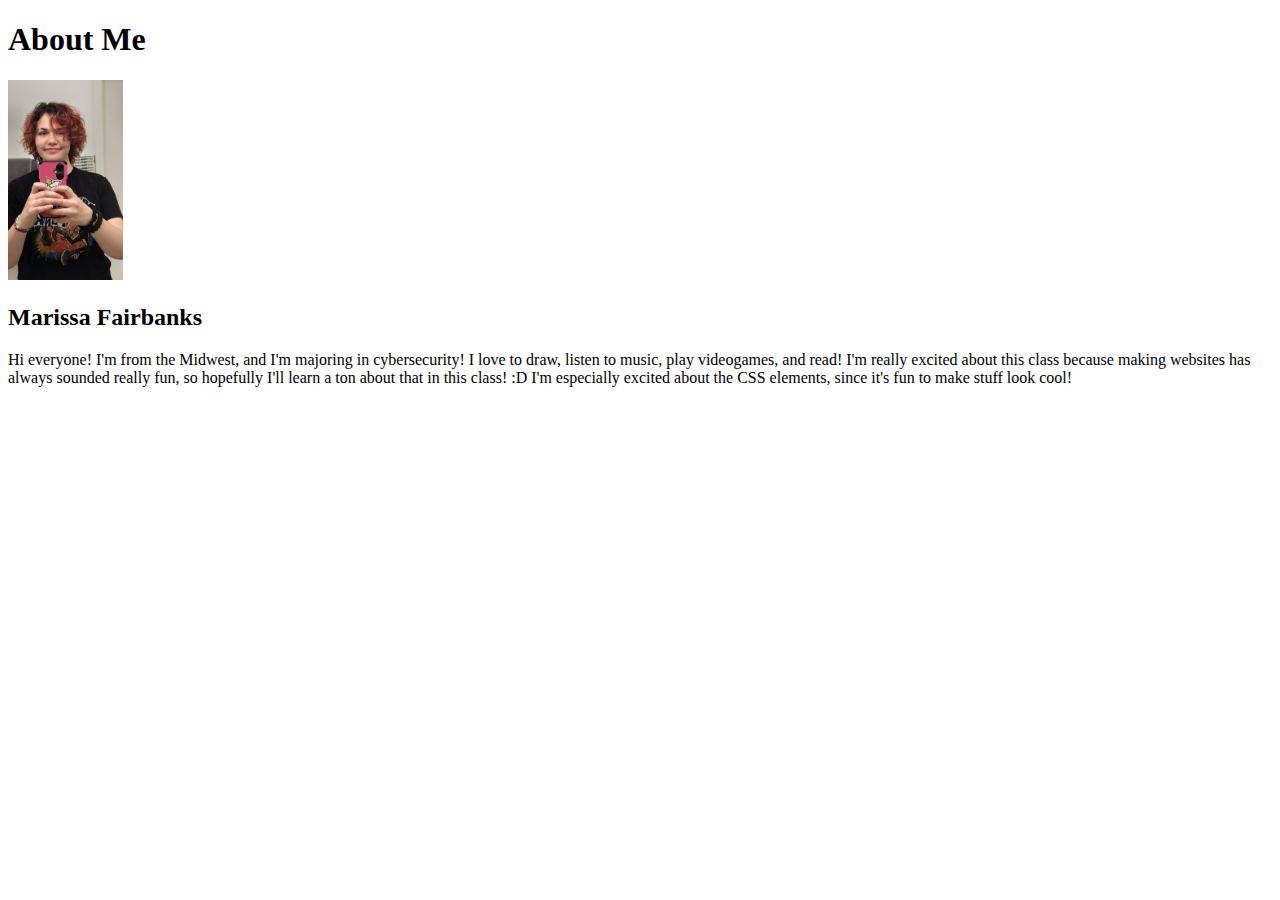
<file: about me/index.html>
<!DOCTYPE html>
<html lang="en">
<head>
    <meta charset="UFT-8">
    <meta charset="X-US-Compatible" content="IE=edge">
    <meta name="viewport" content="width=device-width, initial-scale=1.0">
    <title>All about me</title>
</head>
<body>
    <h1>About Me</h1>
    <img alt="Image of me?" src="images/IMG20250429161512.jpg" width="115" height="200">
    <h2>Marissa Fairbanks</h2>
    <p1>
        Hi everyone! I'm from the Midwest, and I'm majoring in cybersecurity! I love to draw, listen to music, play videogames, and read!
    </p1>
    <p2>
        I'm really excited about this class because making websites has always sounded really fun, so hopefully I'll learn a ton about that in this class! :D I'm especially excited about the CSS elements, since it's fun to make stuff look cool!
    </p2>
</body>
</html>
</file>
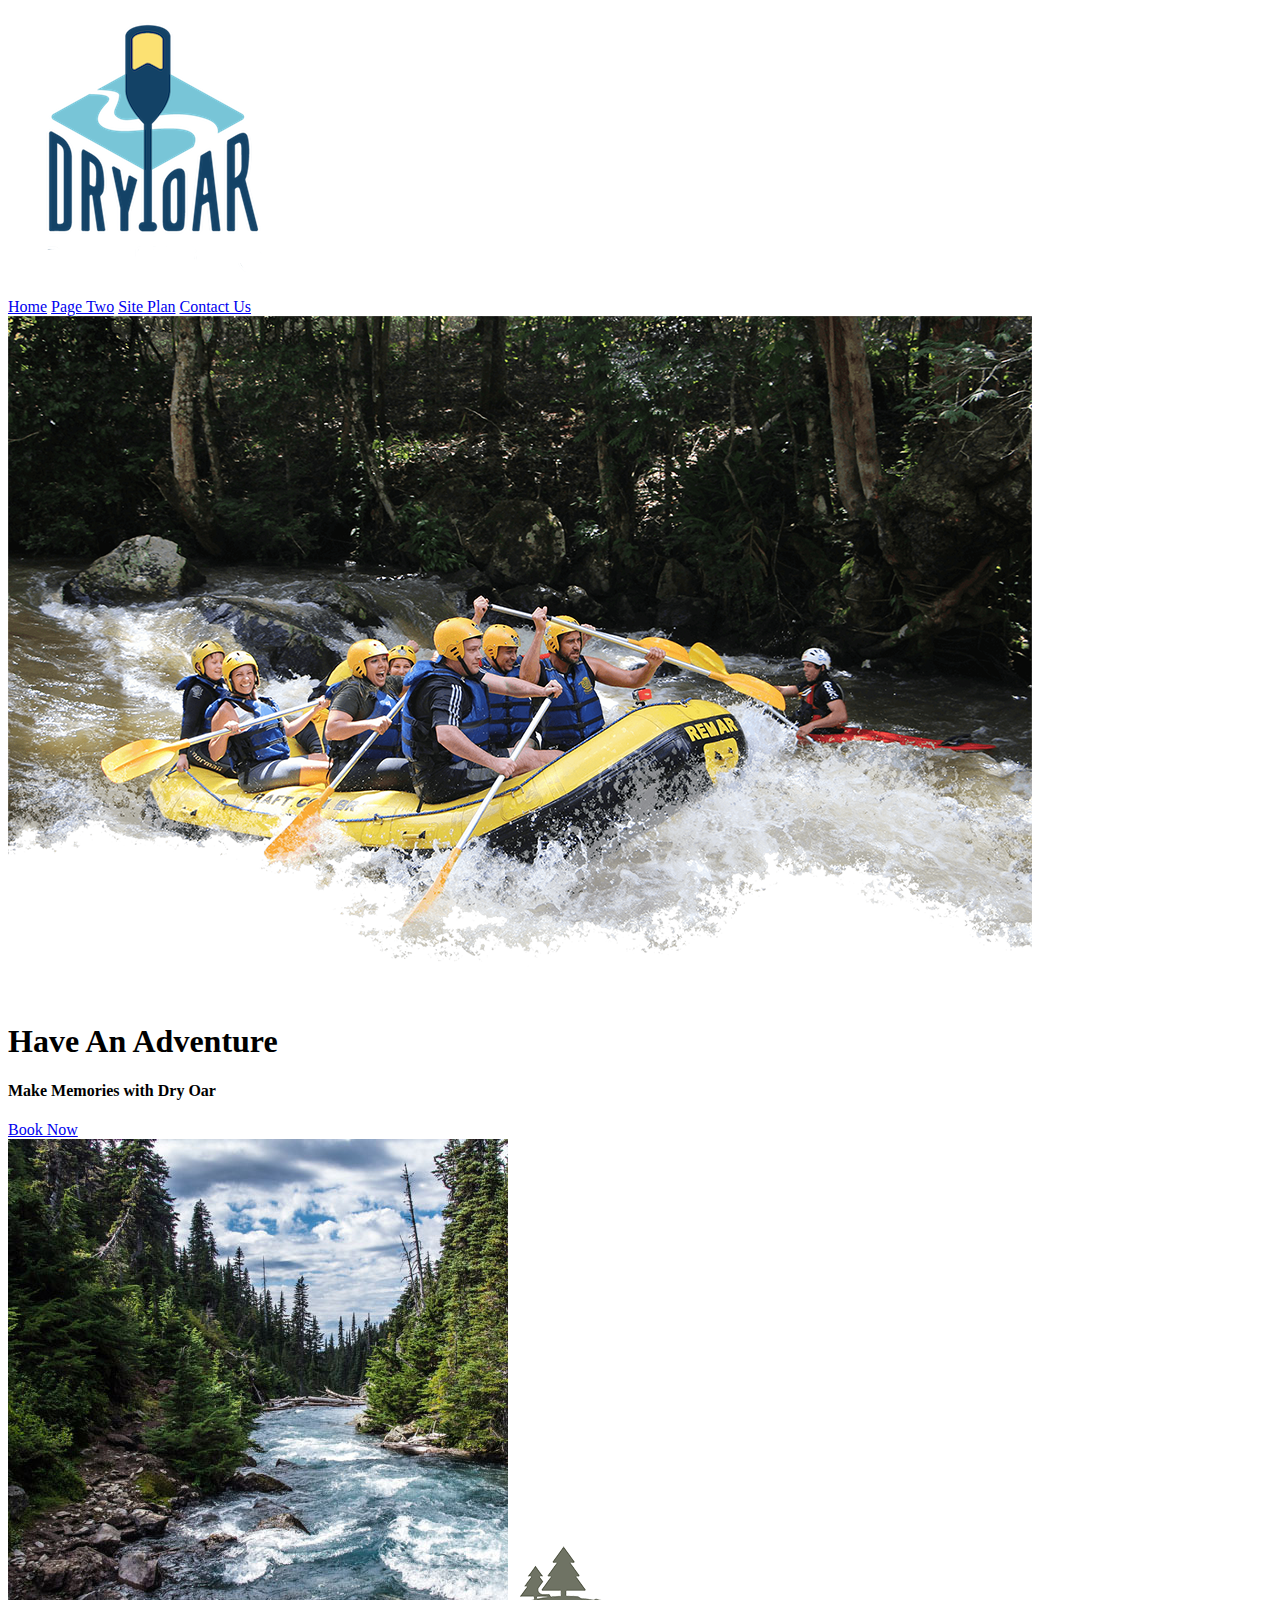
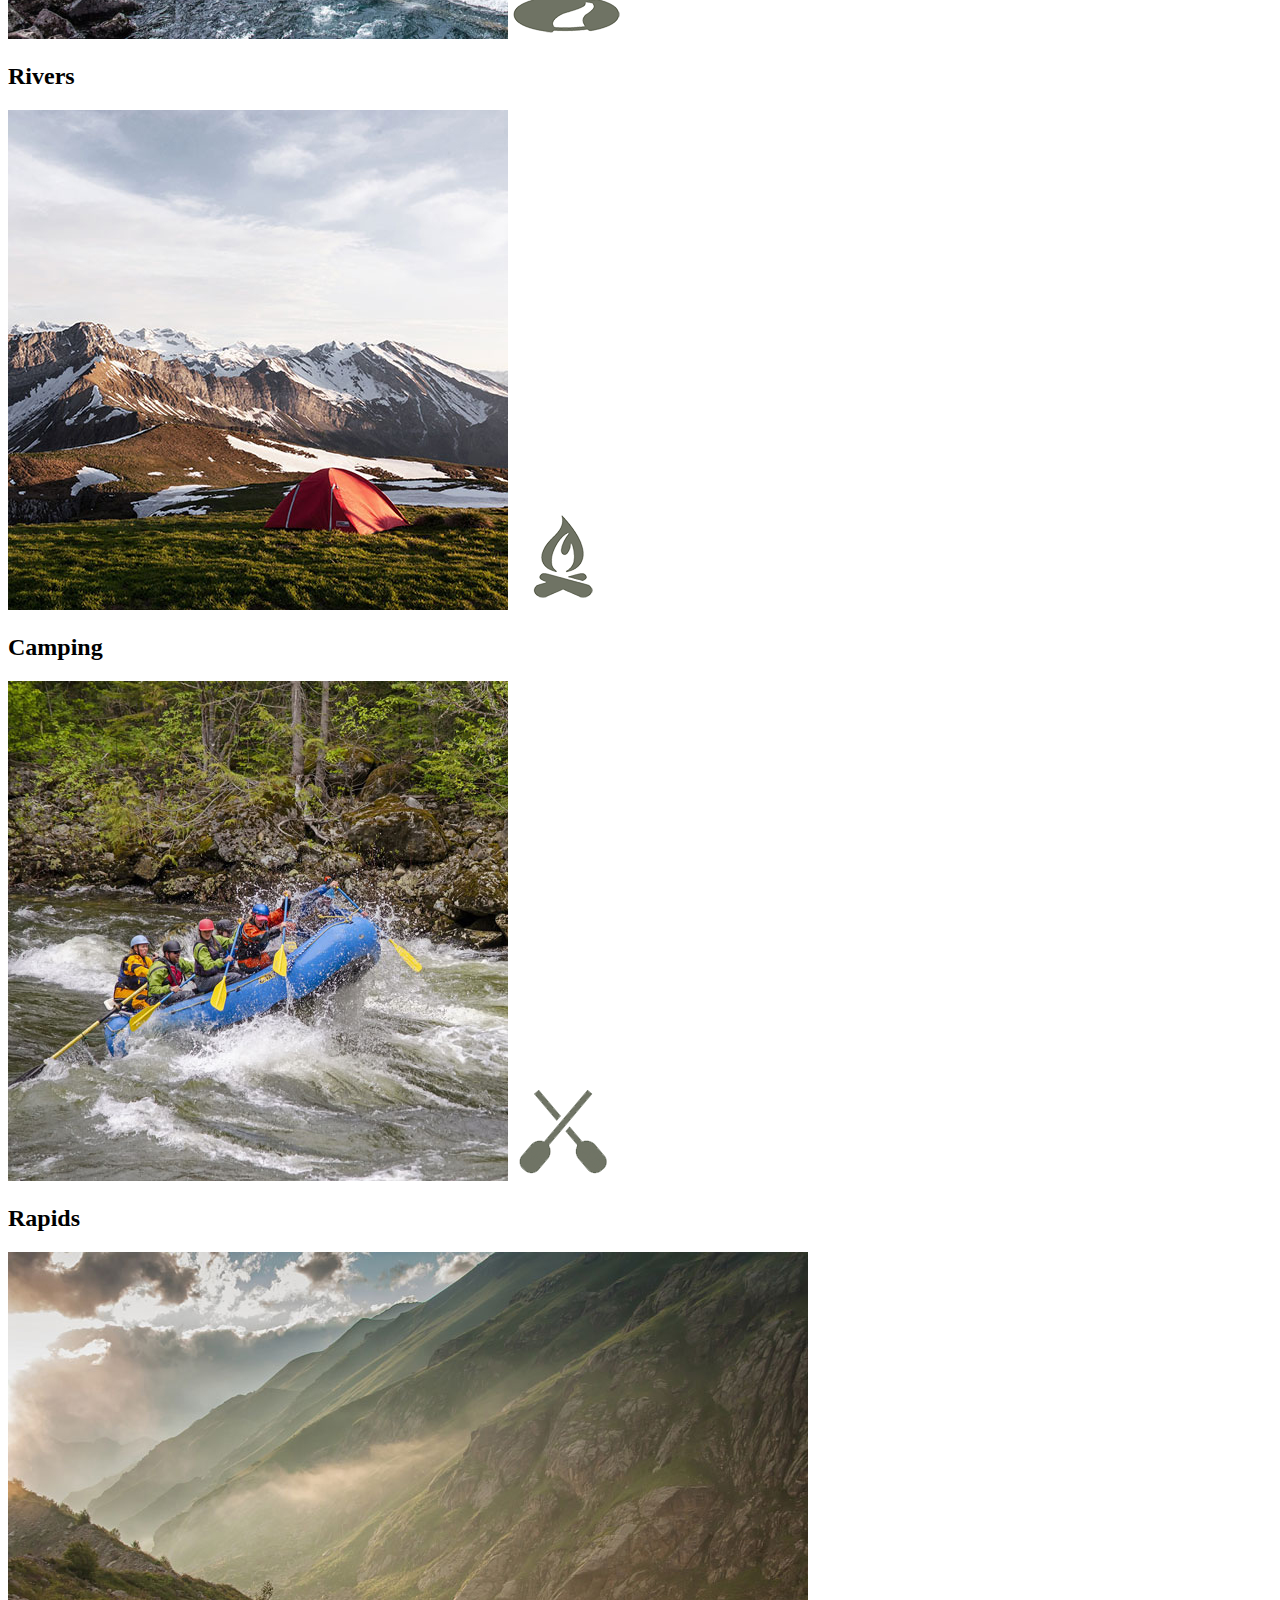
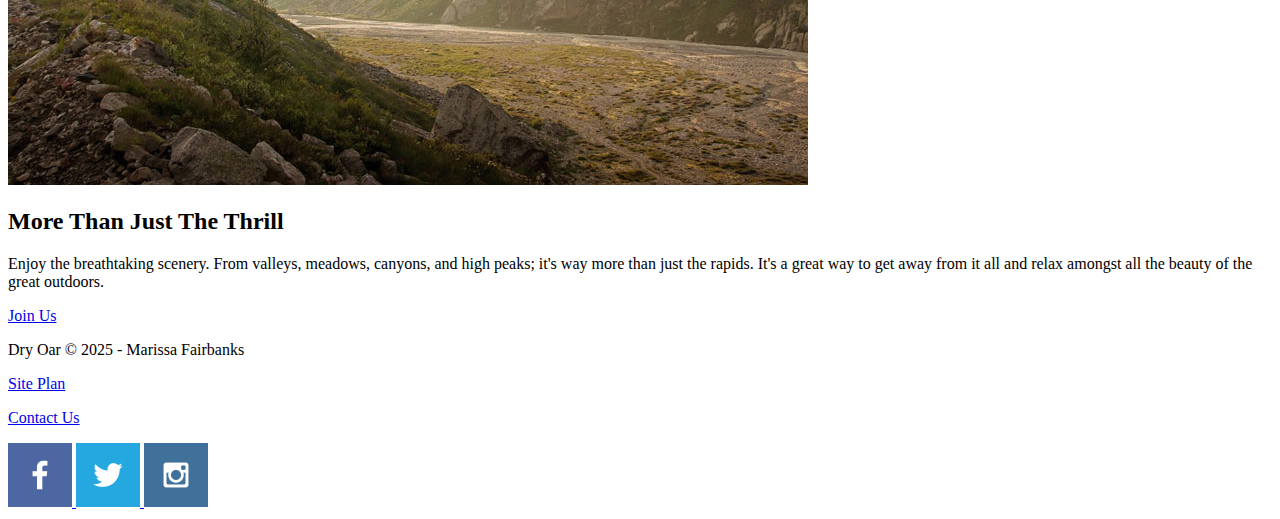
<file: wwr/index.html>
<!DOCTYPE html>
<html lang="en">
<head>
    <meta charset="UTF-8">
    <meta name="viewport" content="width=device-width, initial-scale=1.0">
    <title>Whitewater Rafting Vacations | Dry Oar Boating | Home</title>
</head>
<body>
<header>
    <a id="logo_link" href="index.html">
        <img class="logo" src="images/logo.png" alt="Dry Oar Logo">
    </a>
    <nav>
        <a href="index.html">Home</a>
        <a href="#">Page Two</a>
        <a href="site-plan-rafting.html">Site Plan</a>
        <a href="contactus.html">Contact Us</a>
    </nav>
</header>
<div id="hero">
    <div id="hero-box">
        <img id="hero-img" src="images/hero.png" alt="People enjoying white water rafting">
    </div>
    <section id="hero-msg">
        <h1 class="home-title">Have An Adventure</h1>
        <h4>Make Memories with Dry Oar </h4>
        <div class='button-box'>
            <a class='book' href="contactus.html">Book Now</a>
        </div>
    </section>
</div>
<main class="home-grid">
    <section class="rivers-card">
        <img class="card-img" src="images/rivers.jpg" alt="river in forest">
        <img class="icon" src="images/river_icon.png" alt="river icon">
        <h2>Rivers</h2>
    </section>
    <section class="camping-card">
        <img class="card-img" src="images/camping.jpg" alt="tent in mountains">
        <img class="icon" src="images/fire_icon.png" alt="fire icon">
        <h2>Camping</h2>
    </section>
    <section class="rapids-card">
        <img class="card-img" src="images/rapids.jpg" alt="rafting boat">
        <img class="icon" src="images/oars.png" alt="oars icon">
        <h2>Rapids</h2>
    </section>
    <img class="mountains" src="images/mountains.jpg" alt="Misty mountains">
    <section class="msg">
        <h2>More Than Just The Thrill</h2>
        <p>Enjoy the breathtaking scenery. From valleys, meadows, canyons, and high peaks; it's way more than just the rapids. It's a great way to get away from it all and relax amongst all the beauty of the great outdoors. </p>
        <a class='join' href="rivers.html">Join Us</a>
    </section>
</main>
<footer>
    <p>Dry Oar &copy; 2025 - Marissa Fairbanks</p>
    <p><a href="site-plan-rafting.html">Site Plan</a></p>
    <p><a href="contactus.html">Contact Us</a></p>
    <div class="social">
        <a href="https://facebook.com">
            <img src="images/facebook.png" alt="fb icon">
        </a>
        <a href="https://twitter.com">
            <img src="images/twitter.png" alt="twitter icon">
        </a>
        <a href="https://instagram.com">
            <img src="images/instagram.png" alt="instagram icon">
        </a>
    </div>
</footer>
</file>
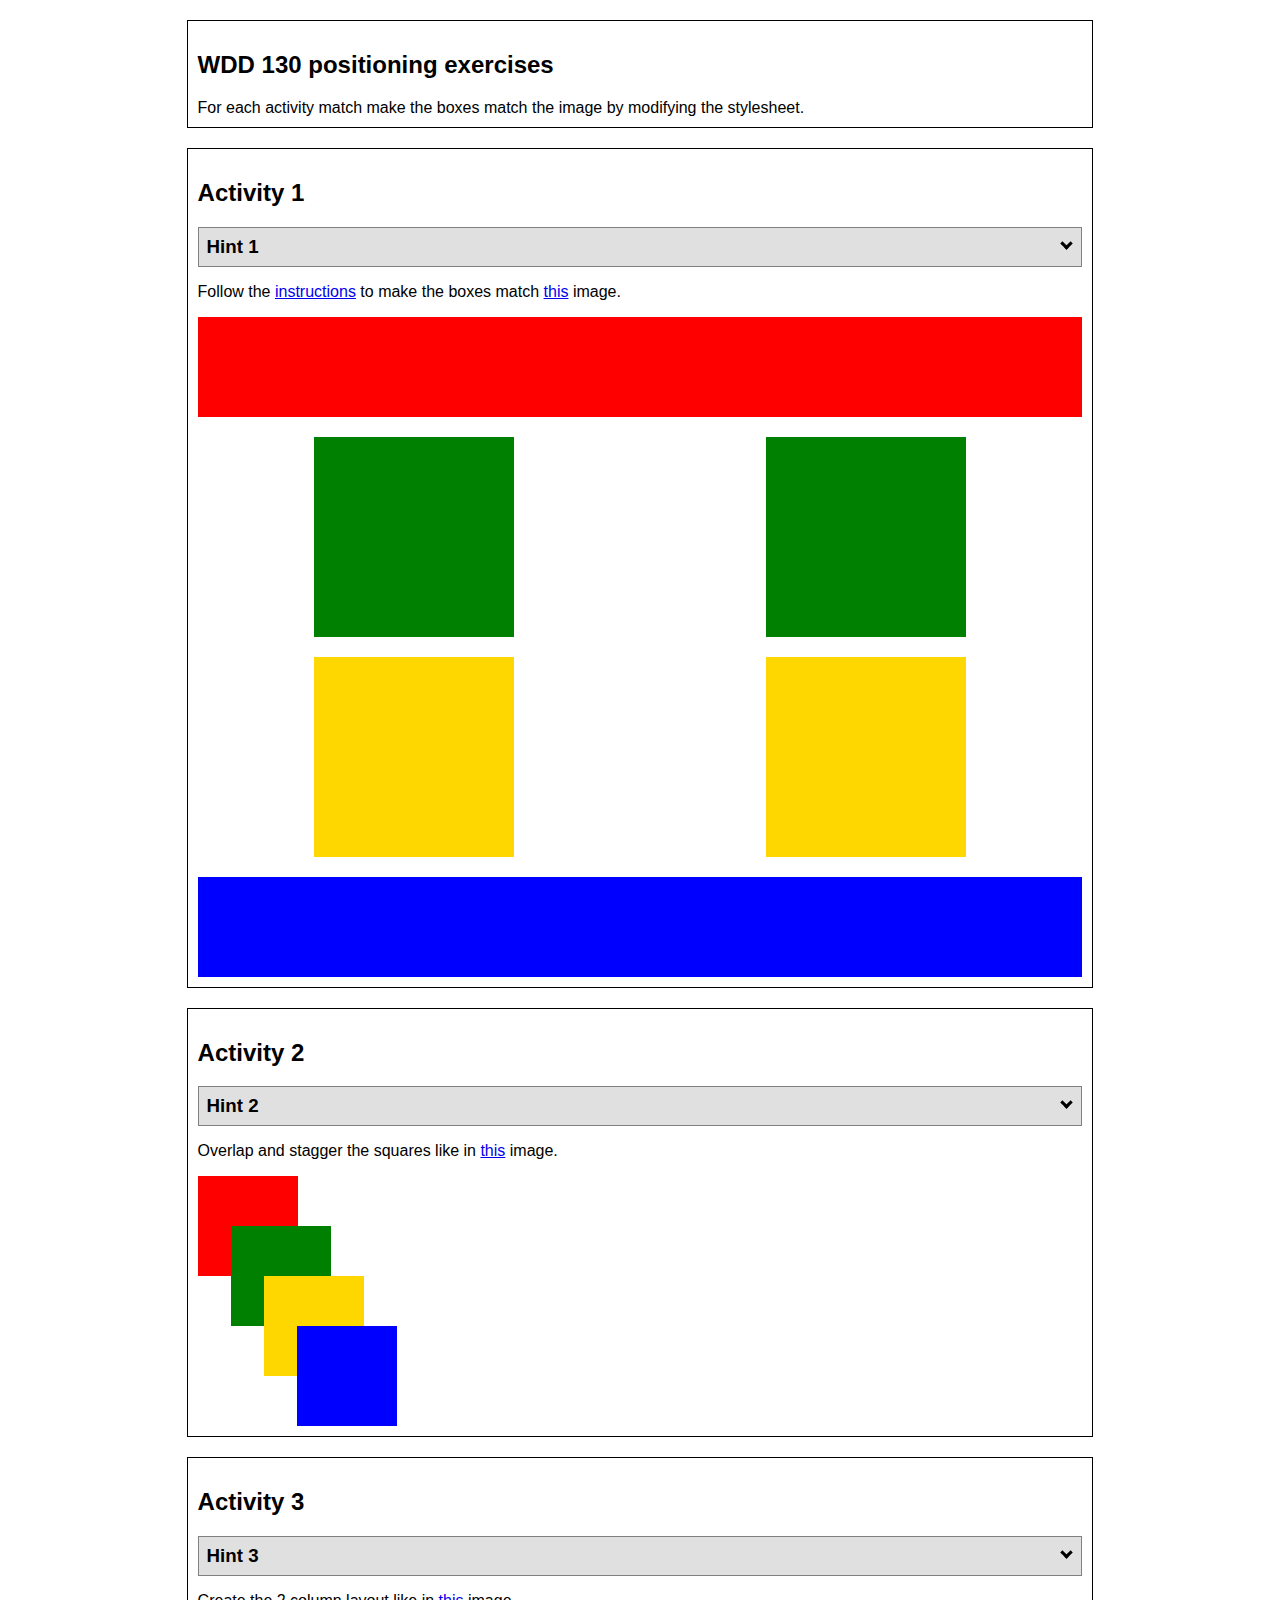
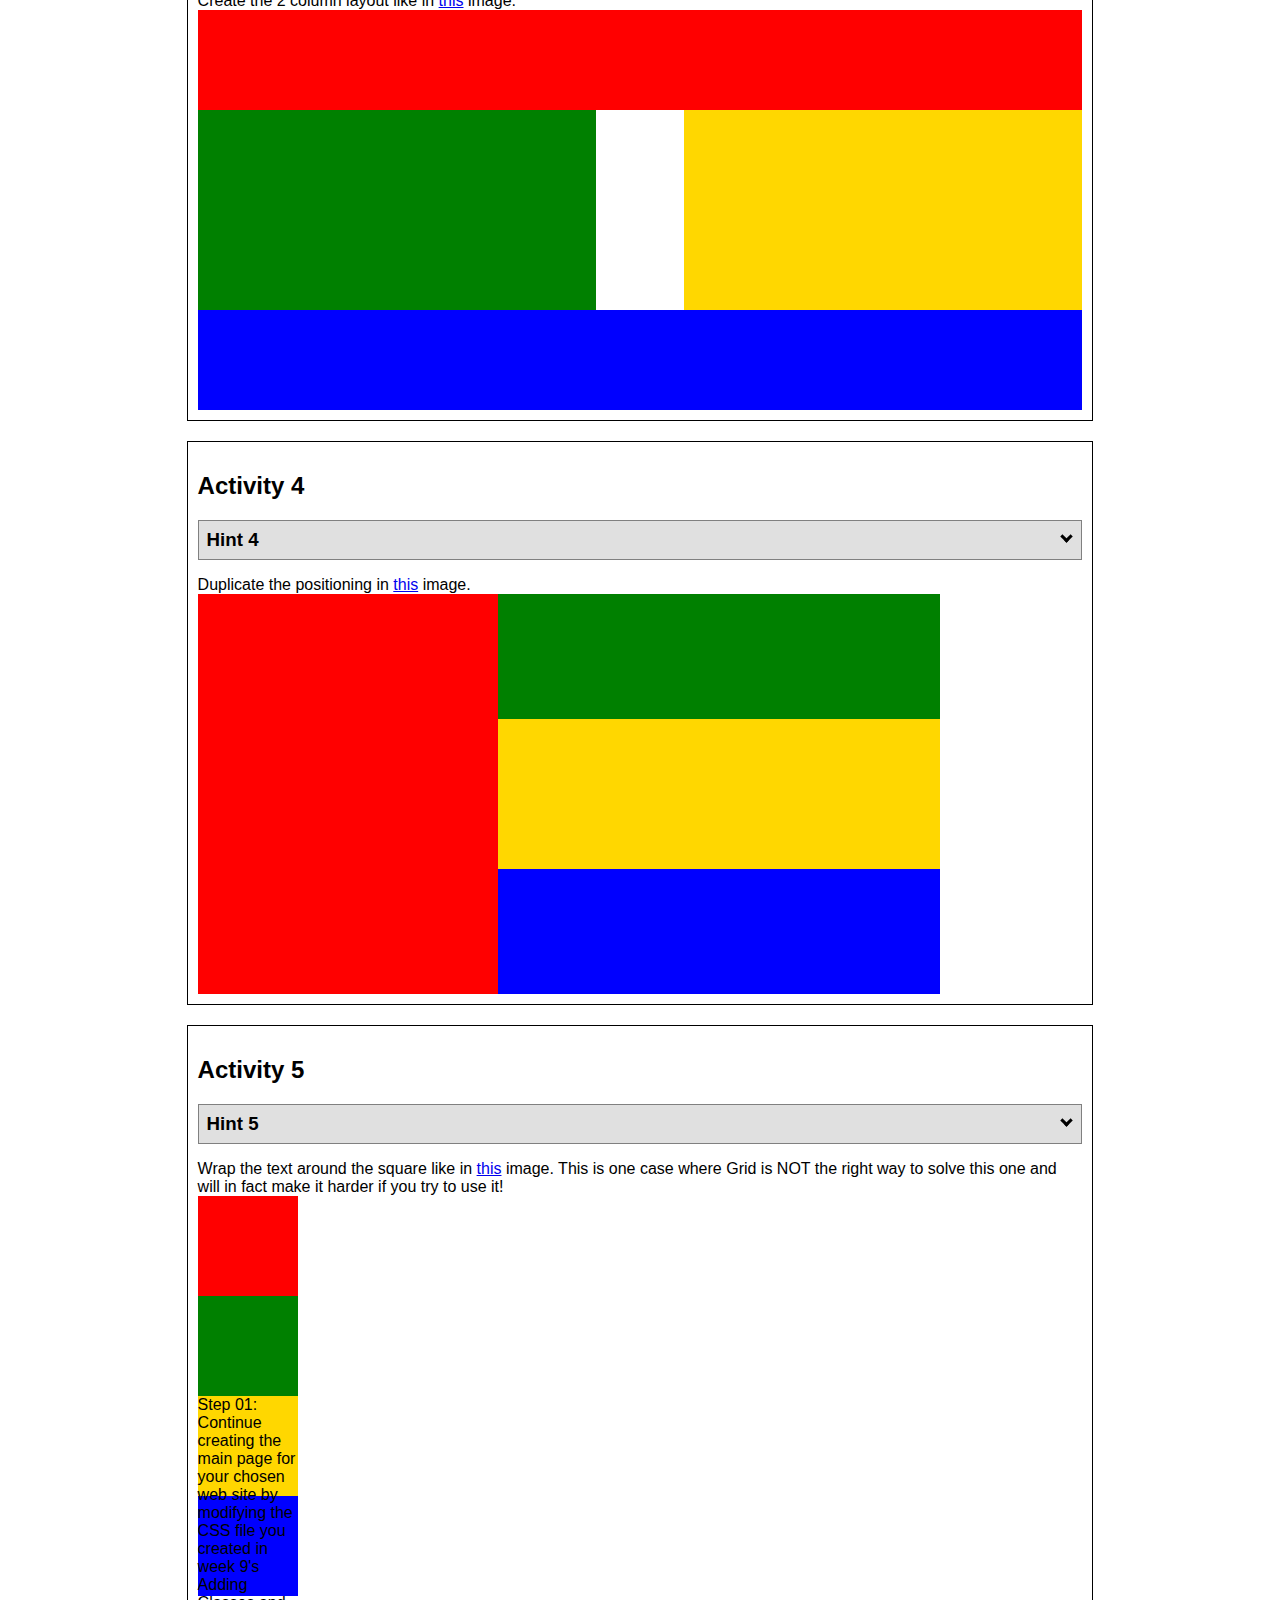
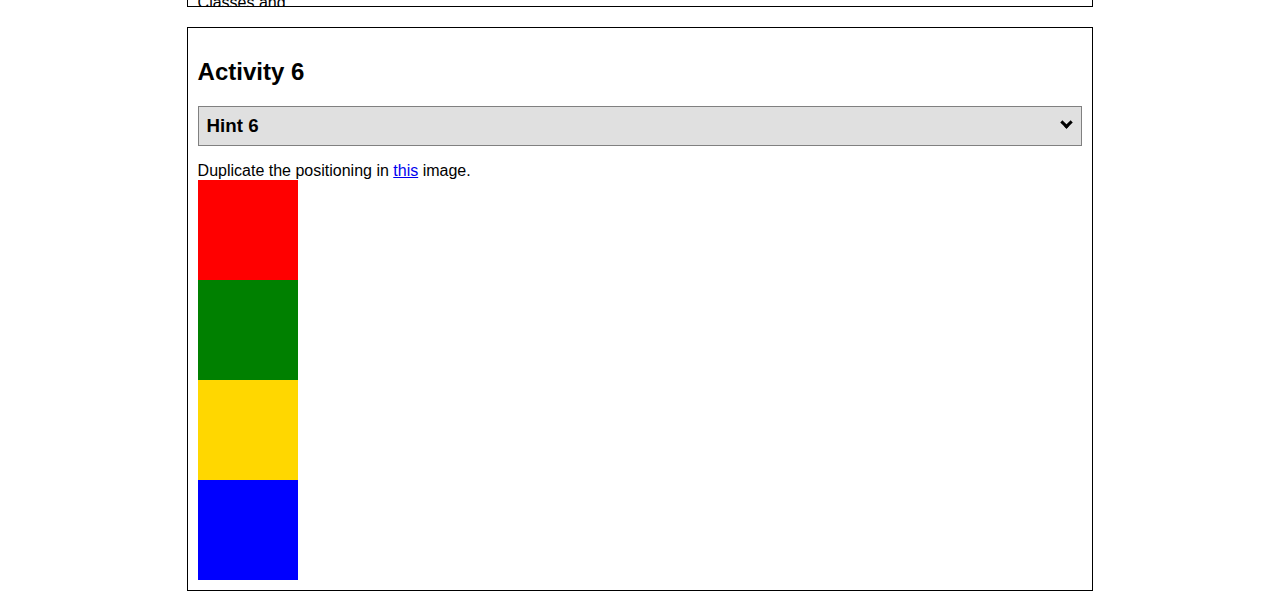
<file: positioning.html>
<!DOCTYPE html>
<html lang="en">
  <head>
    <!-- HTML - Name: positioning.html -->
    <title>Positioning Activity</title>
    <link rel="stylesheet" type="text/css" href="positionstyles.css" />
  </head>
  <body>
    <div class="activity">
      <h2>WDD 130 positioning exercises</h2>
      For each activity match make the boxes match the image by modifying the stylesheet.</div>
    <div class="activity">
      <h2>Activity 1</h2>
      <section class="hint"><input type="checkbox" ><i></i> <h3>Hint 1</h3><div><p>Check out the <a href="https://byui-wdd.github.io/wdd130/activities/w06-css-positioning.html" target="_blank">activity instructions</a> in Ilearn!</p></div></section>
      <p>Follow the <a href="https://byui-wdd.github.io/wdd130/activities/w06-css-positioning.html" target="_blank">instructions</a> to make the boxes match  <a href="https://byui-wdd.github.io/wdd130/images/example1.png" target="_blank">this</a> image.</p>
      <div class="content1" >
        <div class="red1" ></div>
        <div class="green1" ></div>
        <div class="green1" ></div>
        <div class="yellow1"></div>
        <div class="yellow1"></div>
        <div class="blue1"></div>
      </div>
    </div>
    <div class="activity">
      <h2>Activity 2</h2>
      <section class="hint"><input type="checkbox" > <h3>Hint 2</h3><i></i><div>
      <ul>
      <li>grid-template-columns: 50px 50px 50px 50px 50px </li></ul></div></section>
      <p>Overlap and stagger the squares like in <a href="https://byui-wdd.github.io/wdd130/images/example2.png" target="_blank">this</a> image.</p>
      <div class="content2" >
        <div class="red2" ></div>
        <div class="green2" ></div>
        <div class="yellow2"></div>
        <div class="blue2"></div>
      </div>
    </div>
    <div class="activity">
      <h2>Activity 3</h2>
      <section class="hint"><input type="checkbox" > <h3>Hint 3</h3><i></i><div><p>This one is going to be best solved with CSS Grid. Remember to make the boxes the right width first...then start moving them around. </p><h4>Properties used:</h4><ul><li>display:grid;</li><li>grid-template-columns:</li><li>grid-column-gap:</li>
        <li>grid-column:</li>  </ul></div></section>
      Create the 2 column layout like in <a href="https://byui-wdd.github.io/wdd130/images/example3.png" target="_blank">this</a>  image.
      <div class="content3" >
        <div class="red3" ></div>
        <div class="green3" ></div>
        <div class="yellow3"></div>
        <div class="blue3"></div>
      </div>
    </div>
    <div class="activity">
      <h2>Activity 4</h2>
      <section class="hint"><input type="checkbox" > <h3>Hint 4</h3><i></i><div><p>For the others we have been primarily concerned with width. For this one you will need to adjust height as well. </p><h4>Properties used:</h4><ul><li>display:grid;</li><li>grid-template-columns:</li><li>grid-row:</li></ul></div></section>
      Duplicate the positioning in <a href="https://byui-wdd.github.io/wdd130/images/example4.png" target="_blank">this</a> image. 
      <div class="content4" >
        <div class="red4" ></div>
        <div class="green4" ></div>
        <div class="yellow4"></div>
        <div class="blue4"></div>
      </div>
    </div>

    <div class="activity">
      <h2>Activity 5</h2>
      <section class="hint"><input type="checkbox" > <h3>Hint 5</h3><i></i><div><p>Grid is <strong>not</strong> the right way to do this.  In fact there is only one way to really do that...and that is with float. Remember that we float the thing we want the text to wrap around.  Also remember to start by making all the shapes the right size and shape.</p><h4>Properties used:</h4><ul><li>float: left;</li></ul></div></section>
      Wrap the text around the square like in <a href="https://byui-wdd.github.io/wdd130/images/example5.png" target="_blank">this</a> image. This is one case where Grid is NOT the right way to solve this one and will in fact make it harder if you try to use it!
      <div class="content5" >
        <div class="red5" ></div>
        <div class="green5" ></div>
        <div class="yellow5">Step 01: Continue creating the main page for your chosen web site by modifying the CSS file you created in week 9's Adding Classes and IDs to Your Website assignment. This week, you will position all of the content on your main page using the CSS positioning techniques taught in KhanAcademy. When you are done, your webpage layout should reflect what you outlined in the wireframe you designed in the assignment Your Own Site Diagram and Wireframe in week 3. <br />
          If you have changed your mind on how you want the content of your main page laid out, take an opportunity to update your wireframe before completing this assignment (it is much easier to experiment with different layouts in a wireframe than it is to do so by modifying the CSS). Also, if you find that you are having trouble with using CSS positioning, feel free to review the concepts at the learn layout site: http://learnlayout.com/. You should be able to apply these principles to your site. For futher help, refer back to the Max Design site used in the beginning of the course for an example of how to implement your site design.</div>
        <div class="blue5"></div>
      </div>
    </div>
    <div class="activity">
      <h2>Activity 6</h2>
      <section class="hint"><input type="checkbox" > <h3>Hint 6</h3><i></i><div><p>This one is all about visualizing the grid behind the layout. If you are having a hard time doing that first: all the sizes are even multiples of 100, and second here is another example with the lines drawn: <a href="https://byui-wdd.github.io/wdd130/images/example6-hint.png" target="_blank">example 6 with lines</a>. For this one you will find it easiest if you use px for the column width. You can also use <kbd>z-index</kbd> to control the element layering.    </p><h4>Properties used:</h4><ul><li>display:grid;</li><li>grid-template-columns:</li><li>grid-column:</li><li>grid-row:</li><li><a href="https://www.w3schools.com/cssref/pr_pos_z-index.asp" target="_blank">z-index:</a></li></ul></div></section>
      Duplicate the positioning in <a href="https://byui-wdd.github.io/wdd130/images/example6.png" target="_blank">this</a> image.
      <div class="content6" >
        <div class="red6" ></div>
        <div class="green6" ></div>
        <div class="yellow6"></div>
        <div class="blue6"></div>
      </div>
    </div>
  </body>
</html>
</file>
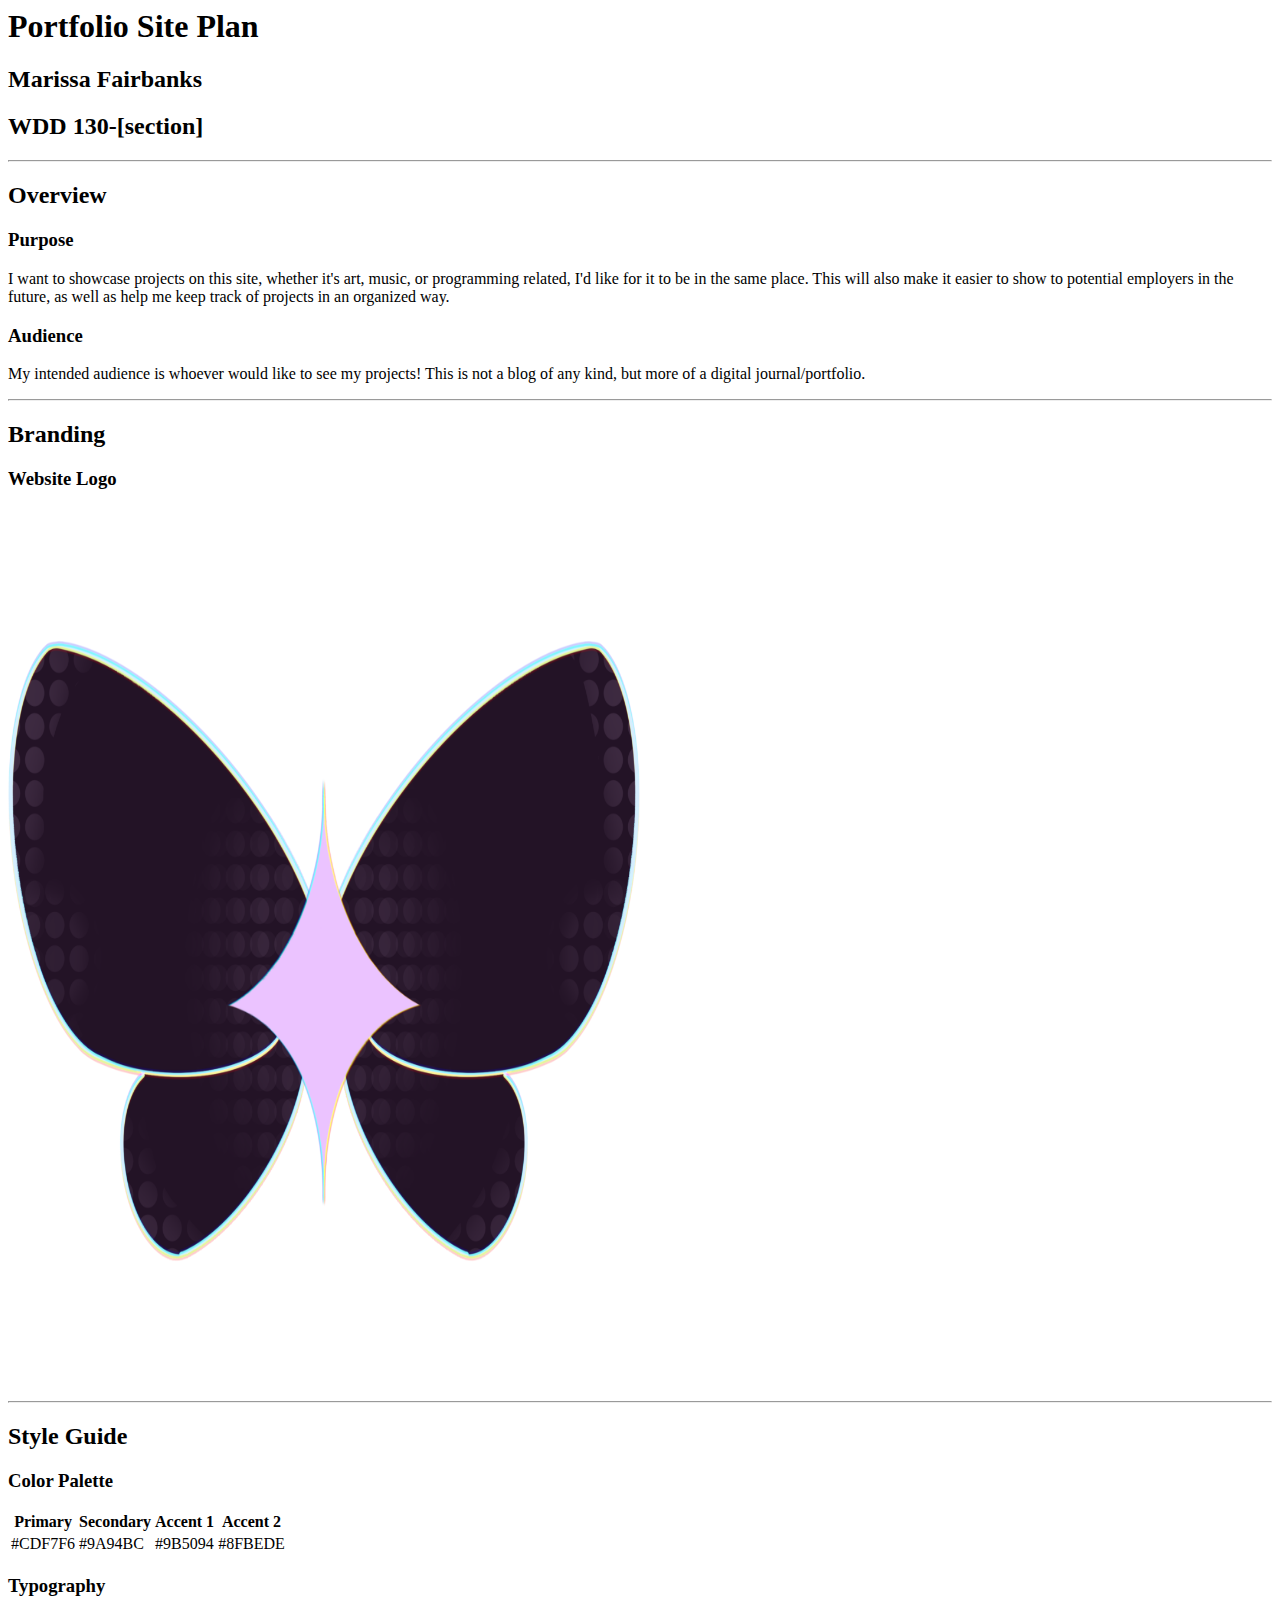
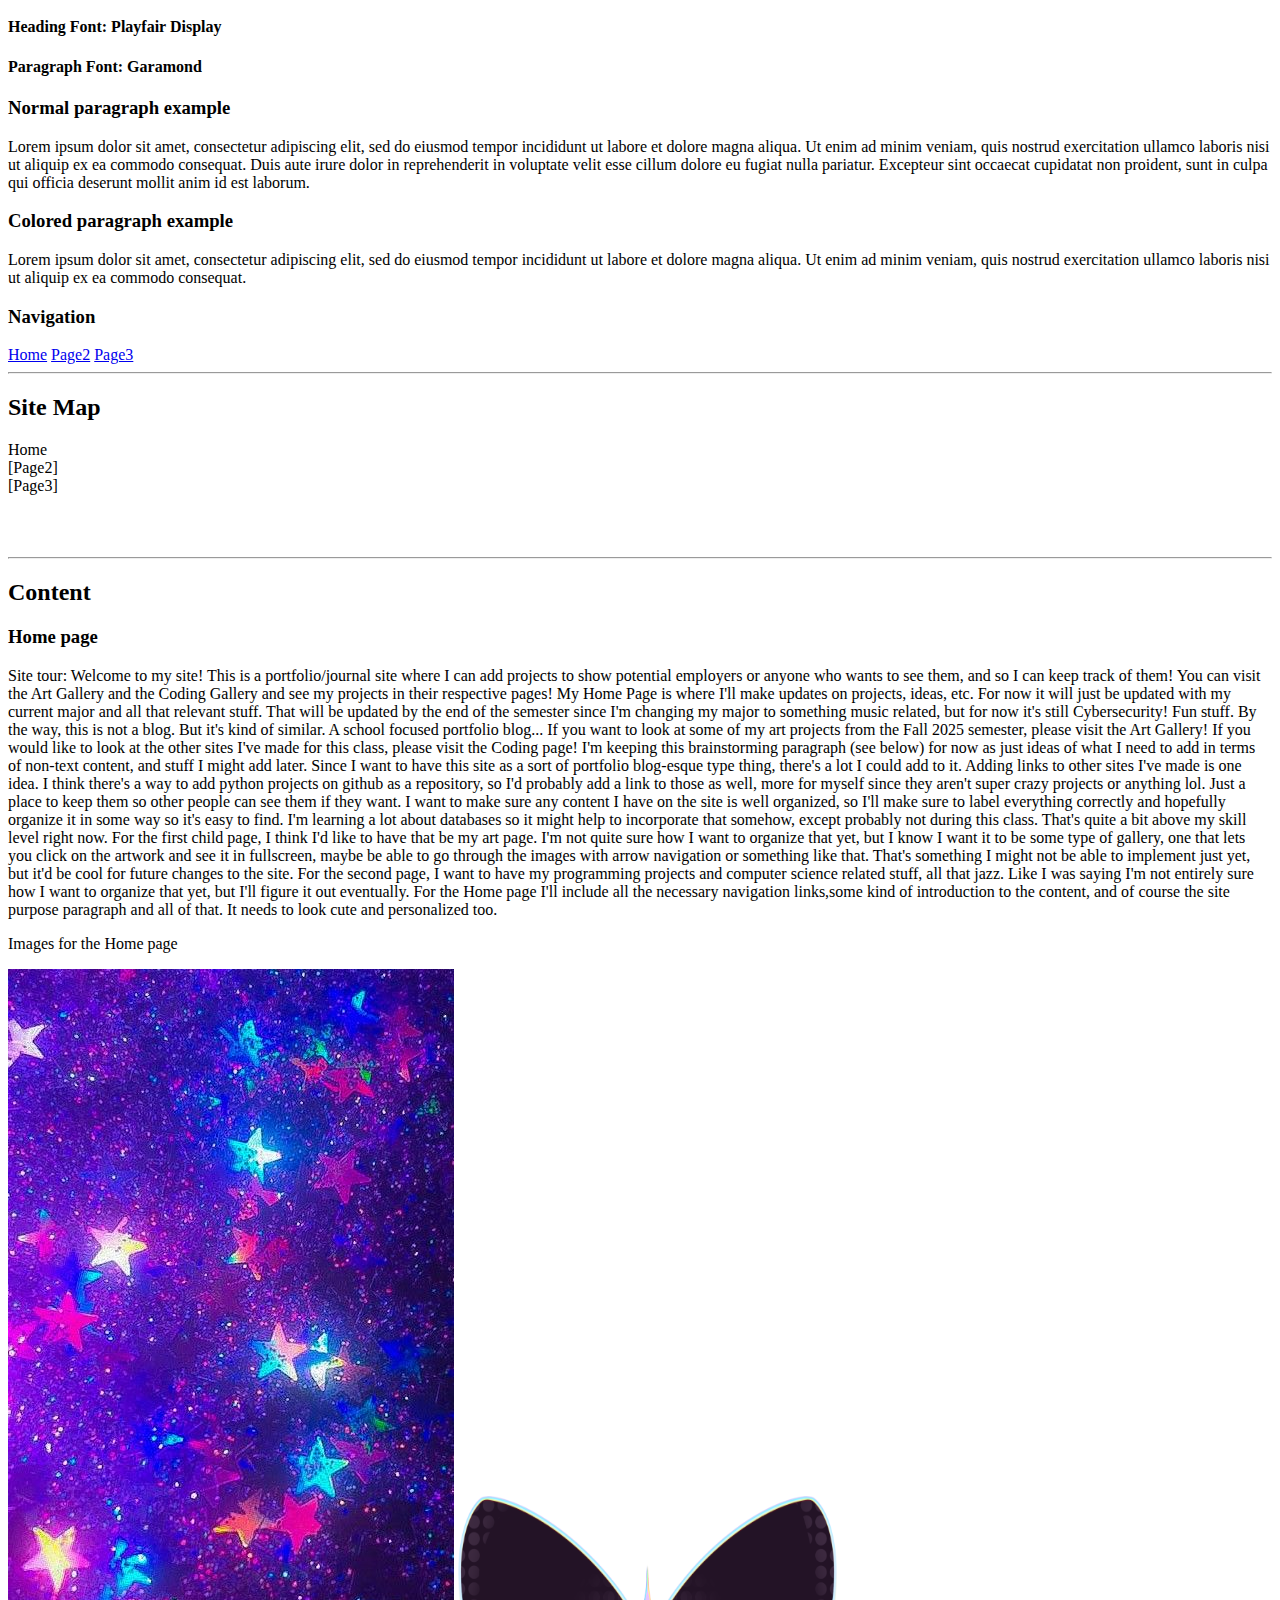
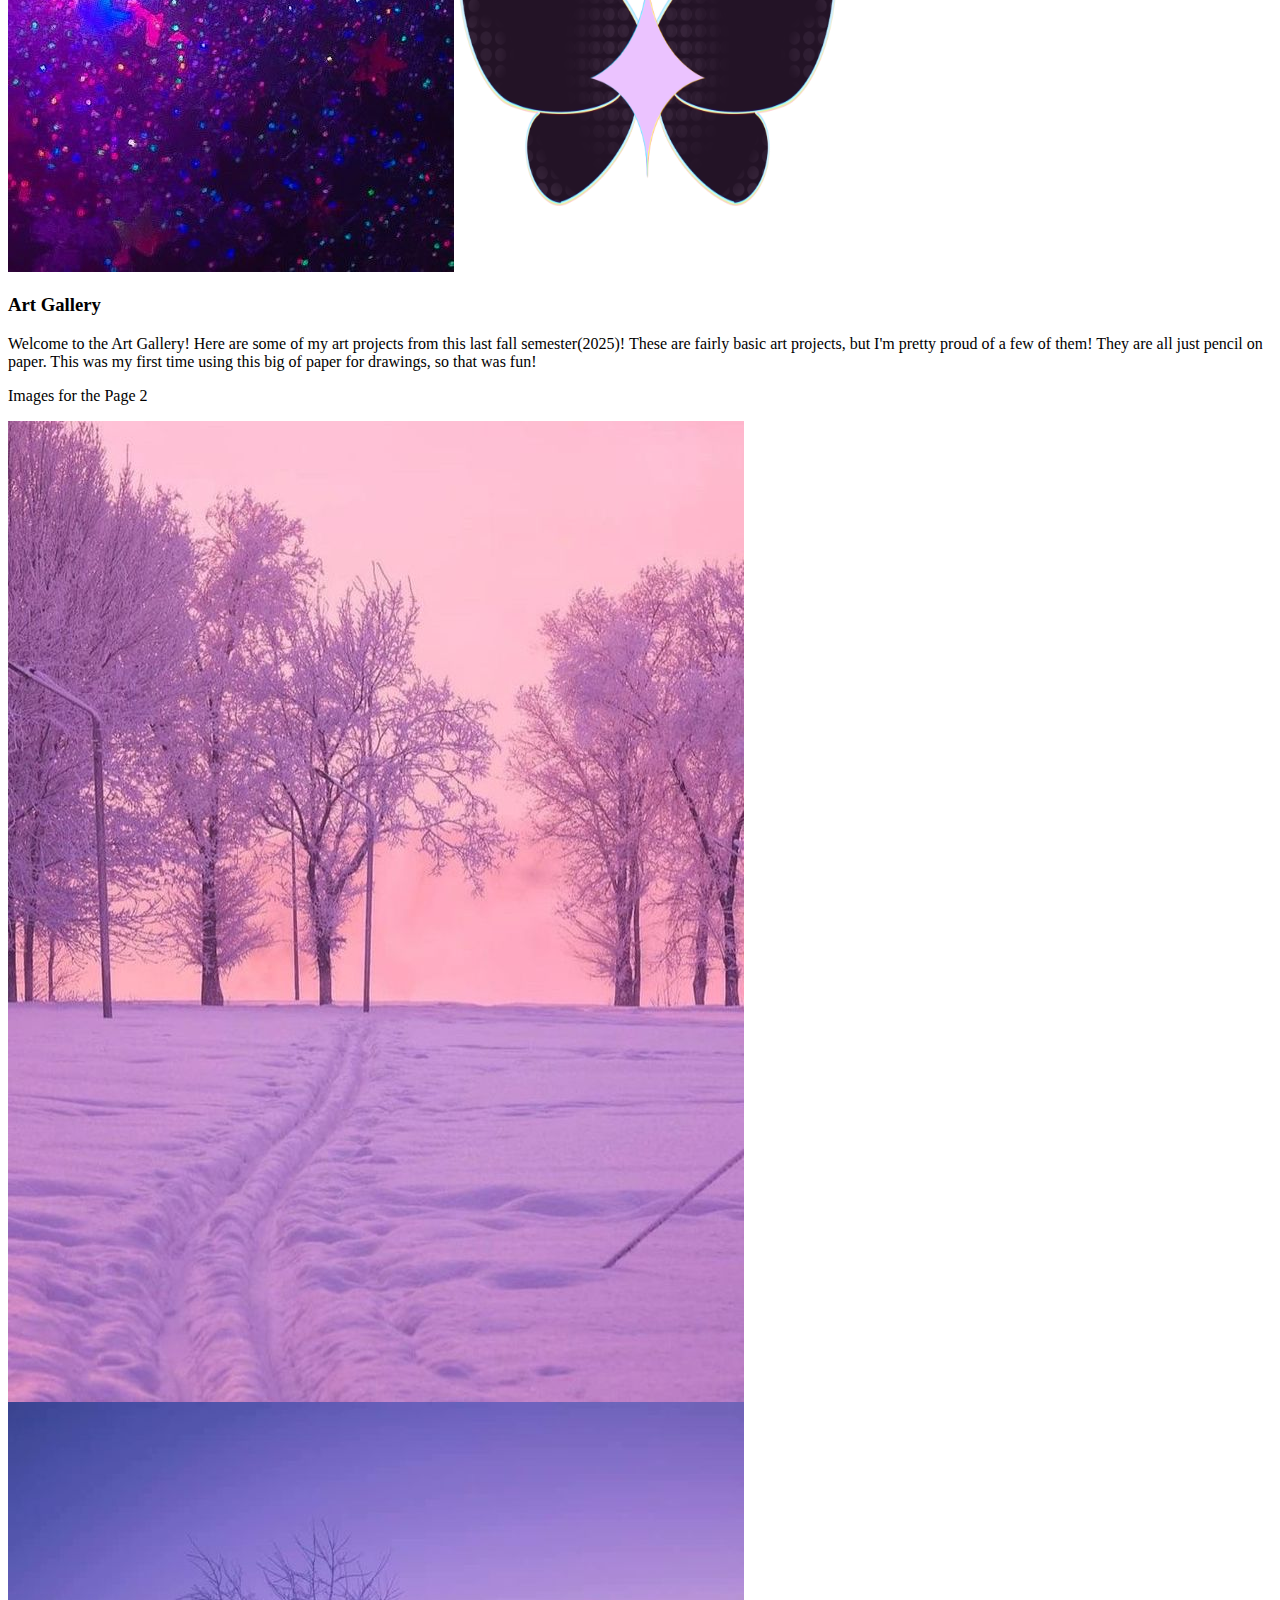
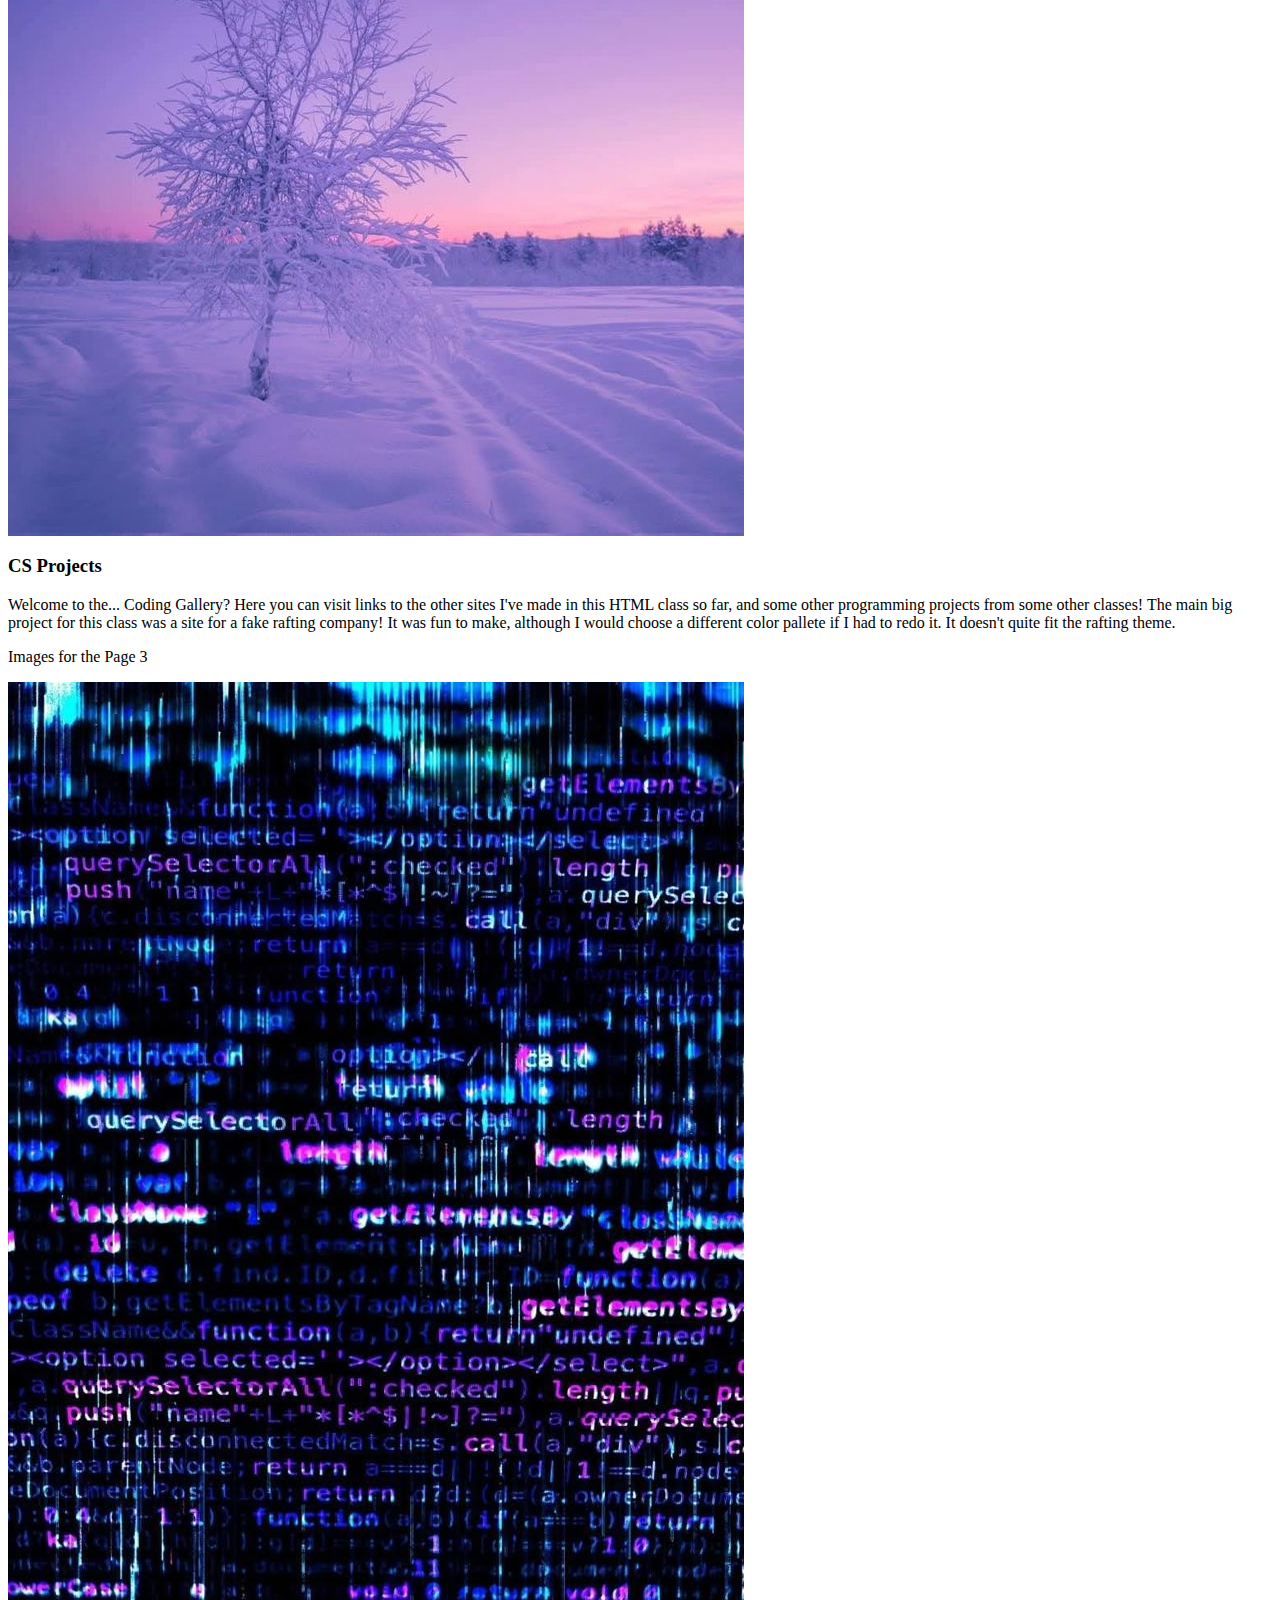
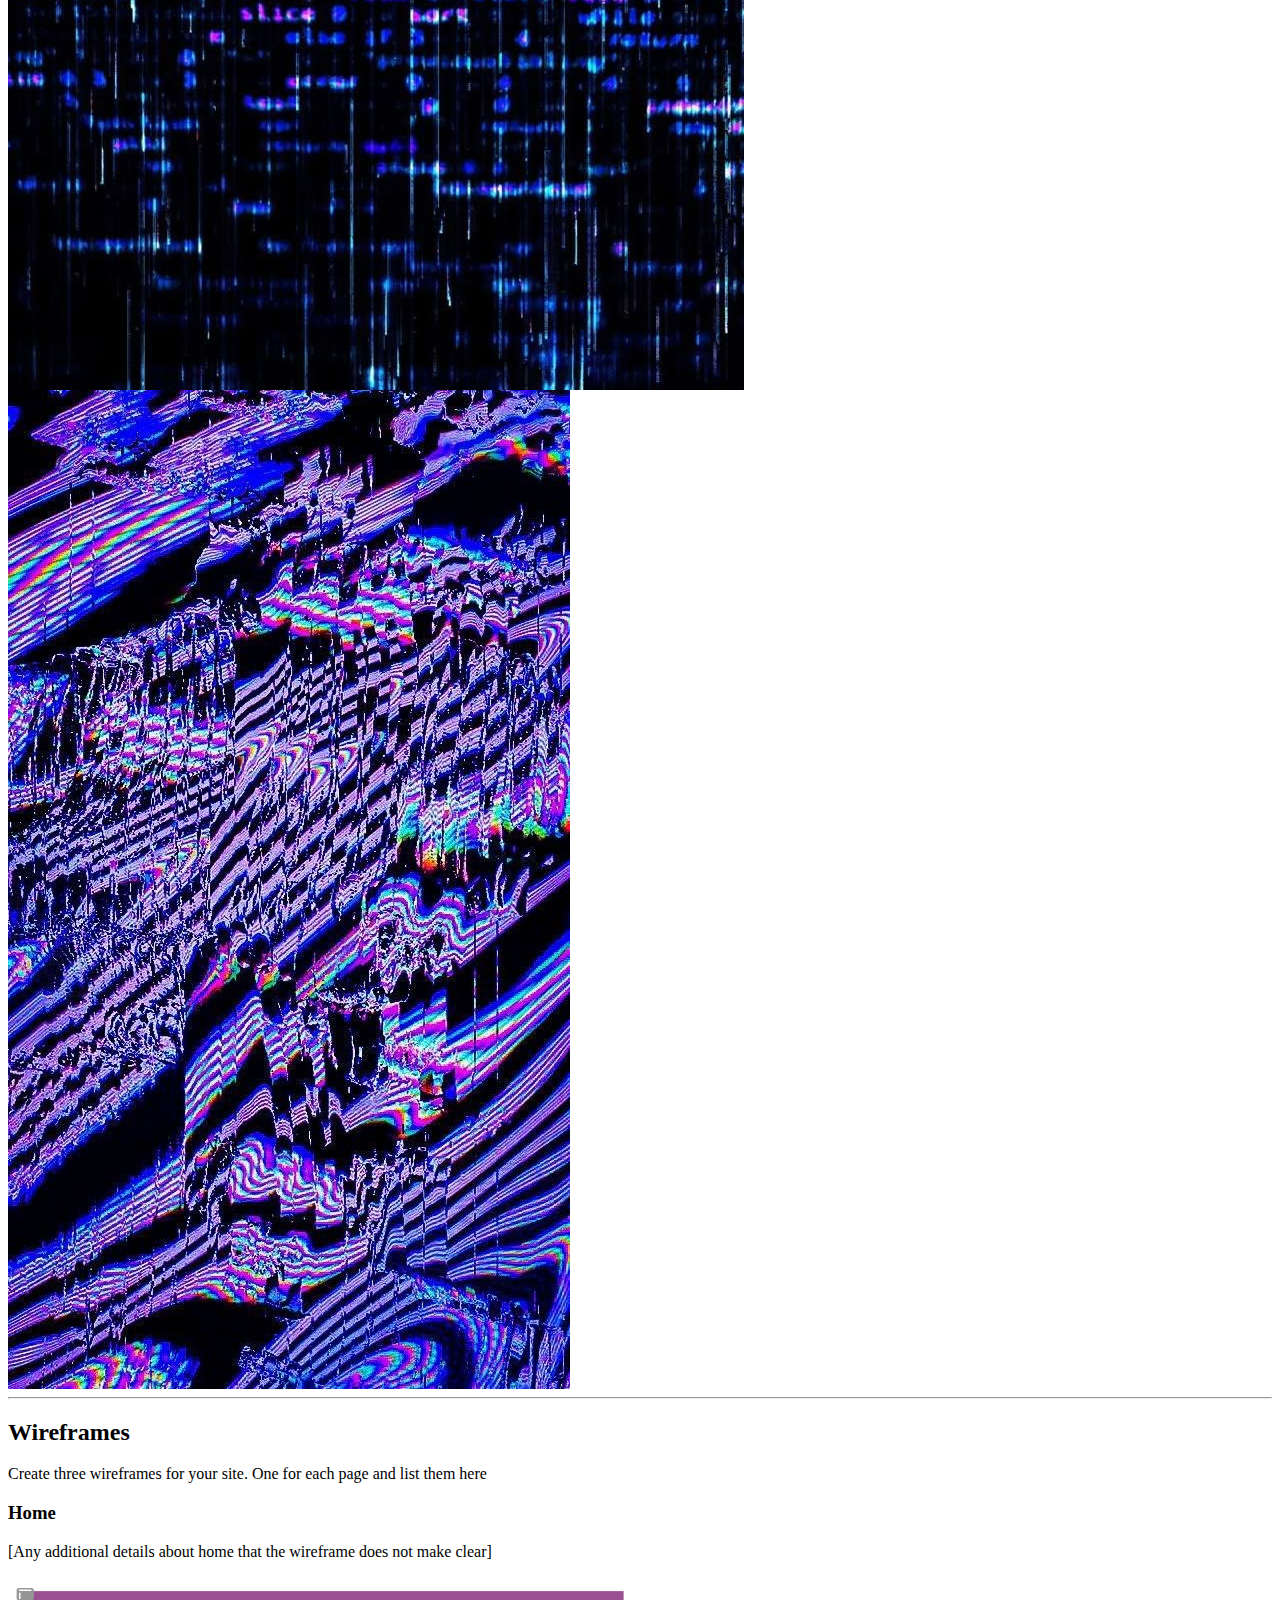
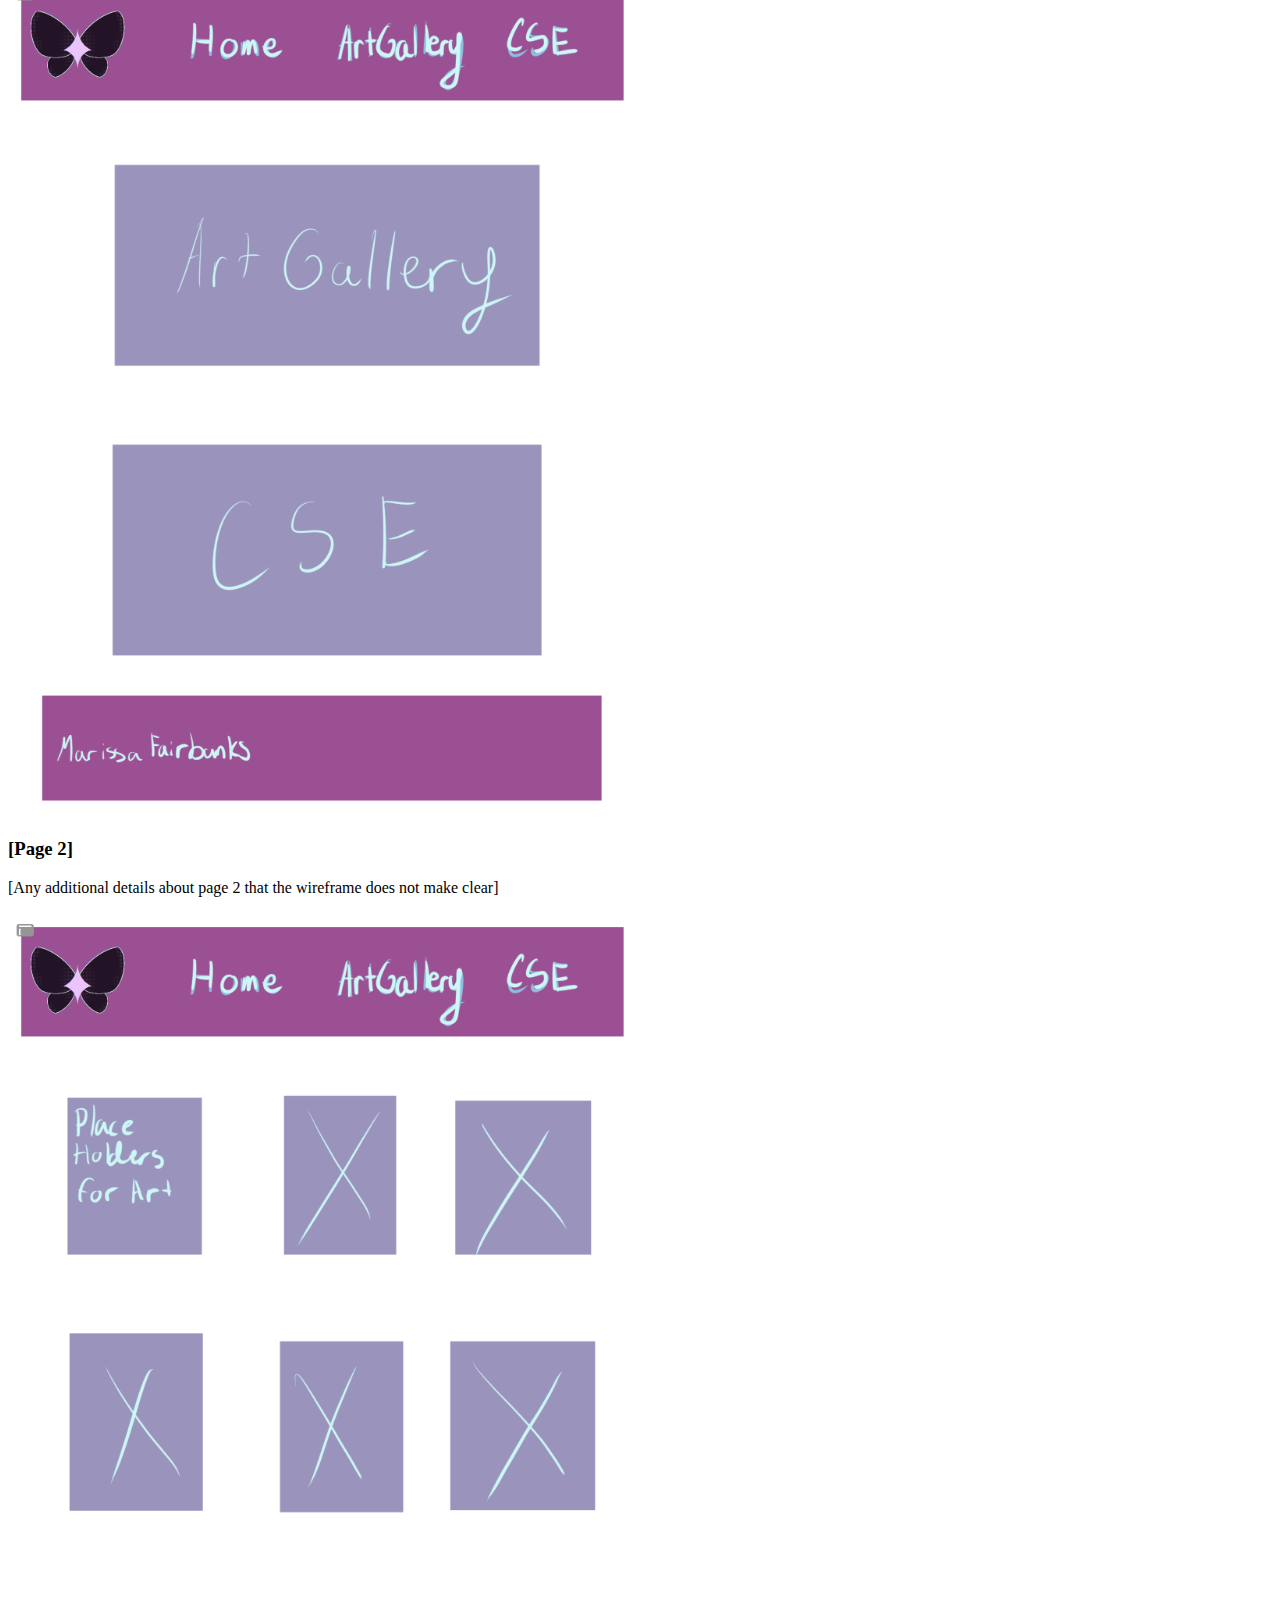
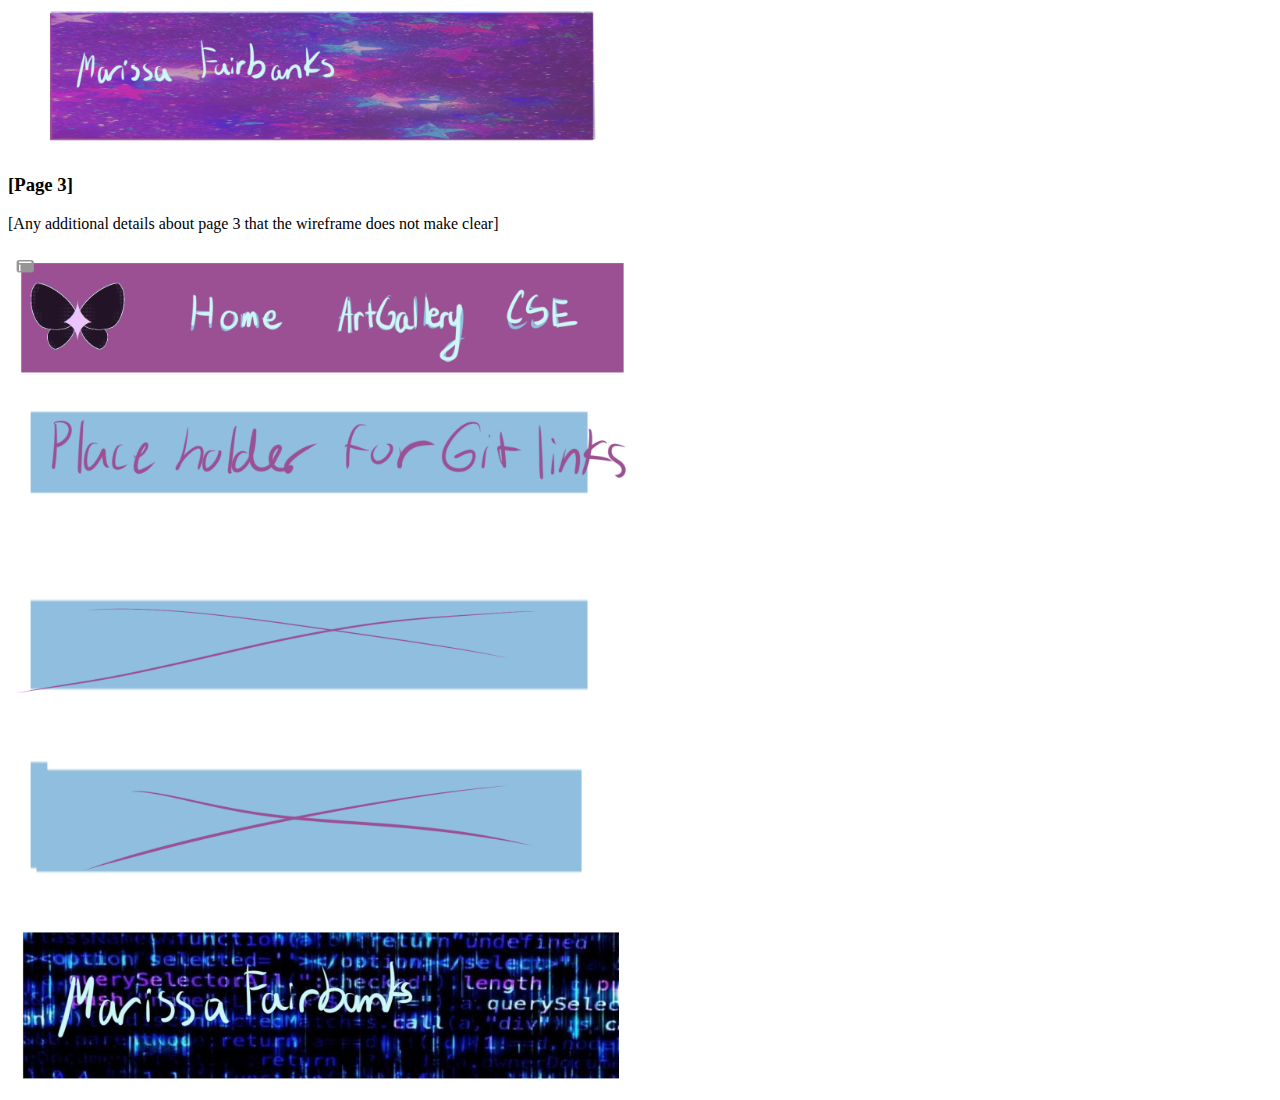
<file: personal_site/site-plan.html>
<html lang="en-us"><head>
    <meta charset="utf-8">
    <title>Site Plan</title>
    <link type="text/css" rel="stylesheet" href="styles/site-plan.css">
  </head>

  <body>
    <header>
      <h1>Portfolio Site Plan</h1>
      <h2>Marissa Fairbanks</h2>
      <h2>WDD 130-[section]</h2>
      <!-- In the header above, add the name or your site, your name and class number. For example if you are in section 3 you would put WDD 130.03 -->
    </header>
    <main>

      <!-- ------------------------Steps 2-3------------------------------ -->
      <hr>
      <h2>Overview</h2>
      <h3>Purpose</h3>
      <p>I want to showcase projects on this site, whether it's art, music, or programming related, I'd like for it to be in the same place. This will also make it easier to show to potential employers in the future, as well as help me keep track of projects in an organized way.</p>  <!-- change this -->


      <h3>Audience</h3>
      <p>My intended audience is whoever would like to see my projects! This is not a blog of any kind, but more of a digital journal/portfolio. </p>  <!-- change this -->

      <hr>
      <h2>Branding</h2>
      <h3>Website Logo</h3>
      <!-- Replace this with some sort of logo for your site.  A logo can be as simple as the name of your site in a nice font :) -->
      <img src="images/IMG_0451.PNG" alt="Butterfly logo image" width="50%" height="100%">
      <hr>
      <h2>
        Style Guide
      </h2>

      <!-- ------------------------Steps 4-8------------------------------ -->

      <h3>
        Color Palette
      </h3>
      <!--  The colors you choose for a website are one of the most important decisions you will make. Follow the instructions on the activity in iLearn. You should have at least 2 colors but do not have to fill in all 4 if you do not need them.  -->

      <table class="colors">
        <tbody><tr><th>Primary</th><th>Secondary</th><th>Accent 1</th><th>Accent 2</th></tr>
        <!-- Switch to the site-plan.css file and change your colors there. -->
        <tr><td class="primary">#CDF7F6</td><td class="secondary">#9A94BC</td><td class="accent1">#9B5094</td><td class="accent2">#8FBEDE</td></tr>
      </tbody></table>

      <!-- ------------------------Step 9------------------------------ -->

      <h3>
        Typography
      </h3>
      <!-- Choose a font for your paragraphs (body copy) and headlines. What font(s) have you chosen? Why did you choose what you did?  Make sure to review the list of web safe fonts at W3Schools.org as a starting point.  Think also about which of your colors above you might use for background and font colors. -->

      <h4>
        Heading Font: Playfair Display  <!-- change this -->
      </h4>
      <h4>
        Paragraph Font: Garamond  <!-- change this -->
      </h4>
      <h3>
        Normal paragraph example
      </h3>
      <p>
        Lorem ipsum dolor sit amet, consectetur adipiscing elit, sed do eiusmod tempor incididunt ut labore et dolore magna aliqua. Ut enim ad minim veniam, quis nostrud exercitation ullamco laboris nisi ut aliquip ex ea commodo consequat. Duis aute irure dolor in reprehenderit in voluptate velit esse cillum dolore eu fugiat nulla pariatur. Excepteur sint occaecat cupidatat non proident, sunt in culpa qui officia deserunt mollit anim id est laborum.
      </p>
      <h3>
        Colored paragraph example
      </h3>
      <p class="colored">
        Lorem ipsum dolor sit amet, consectetur adipiscing elit, sed do eiusmod tempor incididunt ut labore et dolore magna aliqua. Ut enim ad minim veniam, quis nostrud exercitation ullamco laboris nisi ut aliquip ex ea commodo consequat. 
      </p>

      <!-- ------------------------Step 10------------------------------ -->

      <h3>
        Navigation
      </h3>
      <!-- Think about how you want your navigation bar to look. In the site-plan.css file change the colors to your colors to get the look you desire. --> 
      <nav>
        <a href="#">Home</a>
        <a href="#">Page2</a>
        <a href="#">Page3</a>
      </nav>
      <hr>
      <h2>
        Site Map
      </h2>
      <div class="sitemap">
        <div class="sm-home">
          Home
        </div>
        <div class="sm-page2">
          [Page2] <!-- change this -->
        </div>
        <div class="sm-page3">
          [Page3]  <!-- change this -->
        </div>

        <div class="top">
          &nbsp;
        </div>
        <div class="left">
          &nbsp;
        </div>
        <div class="right">
          &nbsp;
        </div>

      </div>

      <!-- --------Content Section -------------- -->
      <hr>
      <h2>
        Content
      </h2>
      <h3>Home page</h3>
      <p>
        Site tour: 
        Welcome to my site! This is a portfolio/journal site where I can add projects to show potential employers or anyone who wants to see them, and so I can keep track of them!
        You can visit the Art Gallery and the Coding Gallery and see my projects in their respective pages! 

        My Home Page is where I'll make updates on projects, ideas, etc. For now it will just be updated with my current major and all that relevant stuff. 
        That will be updated by the end of the semester since I'm changing my major to something music related, but for now it's still Cybersecurity! Fun stuff. 
        By the way, this is not a blog. But it's kind of similar. A school focused portfolio blog...  

        If you want to look at some of my art projects from the Fall 2025 semester, please visit the Art Gallery!
        If you would like to look at the other sites I've made for this class, please visit the Coding page! 

        I'm keeping this brainstorming paragraph (see below) for now as just ideas of what I need to add in terms of non-text content, and stuff I might add later. 

        Since I want to have this site as a sort of portfolio blog-esque type thing, there's a lot I could add to it.
        Adding links to other sites I've made is one idea. I think there's a way to add python projects on github as a repository, so I'd probably
        add a link to those as well, more for myself since they aren't super crazy projects or anything lol. Just a place to keep them so other people can see them if they want.
        I want to make sure any content I have on the site is well organized, so I'll make sure to label everything correctly and hopefully organize it in some way
        so it's easy to find. I'm learning a lot about databases so it might help to incorporate that somehow, except probably not during this class. That's quite
        a bit above my skill level right now.
        For the first child page, I think I'd like to have that be my art page. I'm not quite sure how I want to organize that yet, but I know I want it to be some
        type of gallery, one that lets you click on the artwork and see it in fullscreen, maybe be able to go through the images with arrow navigation or something like that.
        That's something I might not be able to implement just yet, but it'd be cool for future changes to the site.
        For the second page, I want to have my programming projects and computer science related stuff, all that jazz. Like I was saying I'm not entirely sure how I want to organize that yet,
        but I'll figure it out eventually.
        For the Home page I'll include all the necessary navigation links,some kind of introduction to the content,
        and of course the site purpose paragraph and all of that. It needs to look cute and personalized too.


      </p>
      <p2>
        
        
        
      </p2>
      <p>Images for the Home page</p>
        <img src="images/download.jpg" alt="shiny star background for home page">
        <img src="images/IMG_0451.PNG" alt="homepage logo"width = 30% height = 50%>

      
      <h3>Art Gallery</h3>
      <p>
        Welcome to the Art Gallery! 
        
        Here are some of my art projects from this last fall semester(2025)! 

        These are fairly basic art projects, but I'm pretty proud of a few of them! They are all just pencil on paper. This was my first time using this big of paper for drawings, so that was fun! 
      </p>
      <p>Images for the Page 2</p>
        <img src="images/download (2).jpg" alt="image for page" >
        <img src="images/snowy.jpg" alt="image for page">

      
      <h3>CS Projects</h3>
      <p>
        Welcome to the... Coding Gallery? 
        Here you can visit links to the other sites I've made in this HTML class so far, and some other programming projects from some other classes! 

        The main big project for this class was a site for a fake rafting company! It was fun to make, although I would choose a different color pallete if I had to redo it. 
        It doesn't quite fit the rafting theme. 
      </p>
      <p>Images for the Page 3</p>
        <img src="images/codebackgroundlol.jpg" alt="image for page3">
        <img src="images/glitch.jpg" alt="image for page3">

      
      <hr>
      <h2>
        Wireframes
      </h2>
      <p>
        Create three wireframes for your site. One for each page and list them here</p>

      <h3>Home</h3>
      <p>         
        [Any additional details about home that the wireframe does not make clear]
      </p>
      <img src="images/IMG_0459.PNG" alt="home page wireframe" width = 50% >

      <h3>[Page 2]</h3>
      <p>         
        [Any additional details about page 2 that the wireframe does not make clear]
      </p>
      <img src="images/IMG_0461.PNG" alt="page 2 wireframe" width = 50%>

      <h3>[Page 3]</h3>
      <p>         
        [Any additional details about page 3 that the wireframe does not make clear]
      </p>
      <img src="images/IMG_0463.PNG" alt="page 3 wireframe" width = 50%>
    </main>
  


</body></html>
</file>
<file: positionstyles.css>
/* CSS - Name: "positionstyles.css" */
/* Activity 1 styles */
.content1 {
  /* This is the parent of the activity 1 boxes. */
  display: grid;
  grid-template-columns: 1fr 1fr;
  justify-items: center;
  gap: 20px;
}
.red1 { 
  width: 100%; 
  height: 100px; 
  background-color: red; 
  grid-column: 1/3;

} 
.green1 {
  width: 200px; 
  height: 200px; 
  background-color: green; 

} 
.yellow1 {
  width: 200px; 
  height: 200px; 
  background-color: gold; 
} 
.blue1 {
  width: 100%; 
  height: 100px; 
  background-color: blue; 
  grid-column: 1/3;
} 
/* Activity 2 styles */ 
.content2 {
  /* This is the parent of the activity 2 boxes. */
  display: grid;
  grid-template-columns: 3.75% 3.75% 3.75% 3.75%;
  grid-template-rows: 3.75% 3.75% 3.75% 3.75%;
}
.red2 {
  width: 100px; 
  height: 100px; 
  background-color: red; 
  
} 
.green2 { 
  width: 100px; 
  height: 100px; 
  background-color: green; 
  grid-column-start: 2;
  margin-top: 50px;
} 
.yellow2 {
  width: 100px; 
  height: 100px; 
  background-color: gold; 
  margin-top: 100px;
} 
.blue2 {
  width: 100px; 
  height: 100px; 
  background-color: blue; 
  margin-top: 150px;
} 
/* Activity 3 styles */ 
.content3 {
  /* This is the parent of the activity 3 boxes. */
  display: grid;
  grid-template-columns: auto;
}
.red3 {
  width: 100%; 
  height: 100px; 
  background-color: red; 
} 
.green3 {
  width: 45%; 
  height: 200px; 
  background-color: green;
} 
.yellow3 {
  width: 45%; 
  height: 200px; 
  background-color: gold;
  margin-left: auto;
  margin-top: -200px;
} 
.blue3 {
  width: 100%;
  height: 100px; 
  background-color: blue; 
} 
/* Activity 4 styles */ 
.content4 {
  /* This is the parent of the activity 4 boxes. */
  height: 400px;
  display: grid;
  grid-template-columns: 100%;
  
}
.red4 {
  width: 50%; 
  height: 400px; 
  background-color: red; 
  
} 
.green4 {
  width: 50%; 
  height: 150px; 
  background-color: green; 
  margin-left: 300px;
  margin-top: -400px;
} 
.yellow4 {
  width: 50%; 
  height: 150px; 
  background-color: gold; 
  margin-left: 300px;
  margin-top: -275px;
} 
.blue4 {
  width: 50%; 
  height: 125px; 
  background-color: blue; 
  margin-left: 300px;
  margin-top: -125px;
} 
/* Activity 5 styles */ 
.content5 {
  /* This is the parent of the activity 5 boxes. */
  height: 400px;
}
.red5 { 
  width: 100px; 
  height: 100px; 
  background-color: red; 
} 
.green5 { 
  width: 100px; 
  height: 100px; 
  background-color: green; 

} 
.yellow5 {
  width: 100px; 
  height: 100px; 
  background-color: gold; 

} 
.blue5 {
  width: 100px; 
  height: 100px; 
  background-color: blue; 
} 
/* Activity 6 styles */ 
.content6 {
  /* This is the parent of the activity 6 boxes. */
}
.red6 {
  width: 100px; 
  height: 100px; 
  background-color: red; 
} 
.green6 {
  width: 100px; 
  height: 100px; 
  background-color: green; 
} 
.yellow6 {
  width: 100px; 
  height: 100px; 
  background-color: gold; 
} 
.blue6 {
  width: 100px; 
  height: 100px; 
  background-color: blue; 
} 


/* Do not make any changes below here */
.activity {
  width: 70%; 
  margin: 20px auto; 
  font-family: Arial, sans-serif; 
  border: 1px solid black; 
  padding: 10px; 
  clear:both; 
  overflow: auto;
} 

.hint {
  border: 1px solid grey;
  background: #e0e0e0;
  padding: .5em;
  position: relative;
  margin: 1em 0;
}
.hint h3 {
  margin: 0;
}
.hint:hover {
  background: #d0d0d0;
}
.hint > div {
  display: none;
}

.hint input[type=checkbox] {
  position: absolute;
  width: 100%;
  height: 100%;
  opacity: 0;
  z-index: 1;
  cursor: pointer;
}

.hint input[type=checkbox]:checked ~ div {
  display: block;
}

.hint i {
  position: absolute;
  transform: translate(-6px, 0);
  margin-top: 16px;
  right: 10px;
  top: -3px;
}
.hint i:before, .hint i:after {
  content: "";
  position: absolute;
  background-color: black;
  width: 3px;
  height: 9px;
}
.hint i:before {
  transform: translate(2px, 0) rotate(45deg);
}
.hint i:after {
  transform: translate(-2px, 0) rotate(-45deg);
}

.hint input[type=checkbox]:checked ~ i:before {
  transform: translate(-2px, 0) rotate(45deg);
}
.hint input[type=checkbox]:checked ~ i:after {
  transform: translate(2px, 0) rotate(-45deg);
}
.hint a {
  position: relative;
  z-index: 1;
}
</file>
<file: personal_site/styles/site-plan.css>
@import url('https://fonts.googleapis.com/css2?family=Playfair+Display:ital,wght@0,400..900;1,400..900&display=swap');
@import url('https://fonts.googleapis.com/css2?family=EB+Garamond:ital,wght@0,400..800;1,400..800&family=Playfair+Display:ital,wght@0,400..900;1,400..900&display=swap');



:root{
    --primary-color: #CDF7F6;
    --secondary-color: #9A94BC;
    --accent1-color: #9B5094;
    --accent2-color: #8FBEDE;


    --heading-font: "Playfair+Display";
    --paragraph-font: "Garamond, Helvetica, sans-serif";
}
body{
    --heading-font: "Playfair+Display";
    --paragraph-font: "Garamond, Helvetica, sans-serif";
}
</file>
